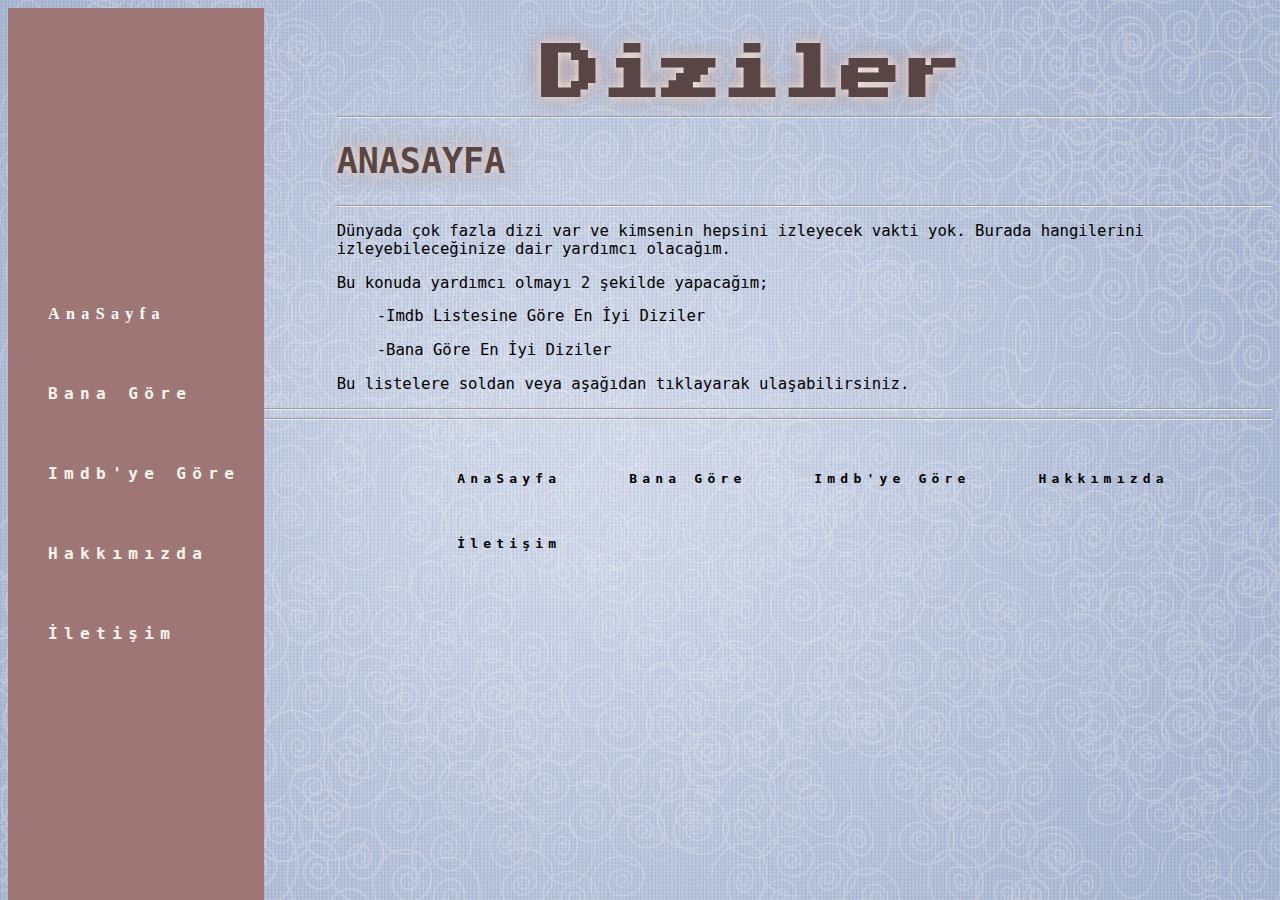
<file: index.html>
<!DOCTYPE html>
<html lang="tr">
<head>
    <meta charset="UTF-8">
    <meta http-equiv="X-UA-Compatible" content="IE=edge">
    <meta name="viewport" content="width=device-width, initial-scale=1.0">
    <title>Diziler</title>
    <link rel="preconnect" href="https://fonts.googleapis.com">
    <link rel="preconnect" href="https://fonts.gstatic.com" crossorigin>
    <link href="https://fonts.googleapis.com/css2?family=Press+Start+2P&display=swap" rel="stylesheet">
    <link rel="stylesheet" href="style.css">
    <link rel="stylesheet" href="https://cdnjs.cloudflare.com/ajax/libs/font-awesome/5.13.1/css/all.min.css">
</head>
<style>
    body {
      background-image: url('imgs/tekstury-tekstura-uzory-belyy.jpg');
      background-repeat: no-repeat;
      background-attachment: fixed;
      background-size: 100% 100%;
    }
    </style>
<body>
    
    <div class="sidebar">
        <div class="nav">
            <ul>
                <li class="active"><a href="#">AnaSayfa</a></li>
                <li><a href="banagore.html">Bana Göre</a></li>
                <li><a href="imdbgore.html">Imdb'ye Göre</a></li>
                <li><a href="hakkimizda.html">Hakkımızda</a></li>
                <li><a href="iletişim.html">İletişim</a></li>
            </ul>
        </div>
    </div>
    <section>
        <br><br><span class="baslik">Diziler</span> <br> 
        <hr>
        <h1>ANASAYFA</h1>
        <hr>
        <p>Dünyada çok fazla dizi var ve kimsenin hepsini izleyecek vakti yok. Burada hangilerini izleyebileceğinize dair yardımcı olacağım.</p>
        <p>Bu konuda yardımcı olmayı 2 şekilde yapacağım;</p>
        <ul style="color: black;">-Imdb Listesine Göre En İyi Diziler</ul>
        <ul style="color: black;">-Bana Göre En İyi Diziler</ul>
        <p>Bu listelere soldan veya aşağıdan tıklayarak ulaşabilirsiniz.</p>
 </section>
 <hr> <hr>

    <div class="alt">
        <ul>
            <li><a href="index.html">AnaSayfa</a></li>
            <li><a href="banagore.html">Bana Göre</a></li>
            <li><a href="imdbgore.html">Imdb'ye Göre</a></li>
            <li><a href="hakkimizda.html">Hakkımızda</a></li>
            <li><a href="iletişim.html">İletişim</a></li>
        </ul>
    </div>
 
    
</body>
</html>
</file>
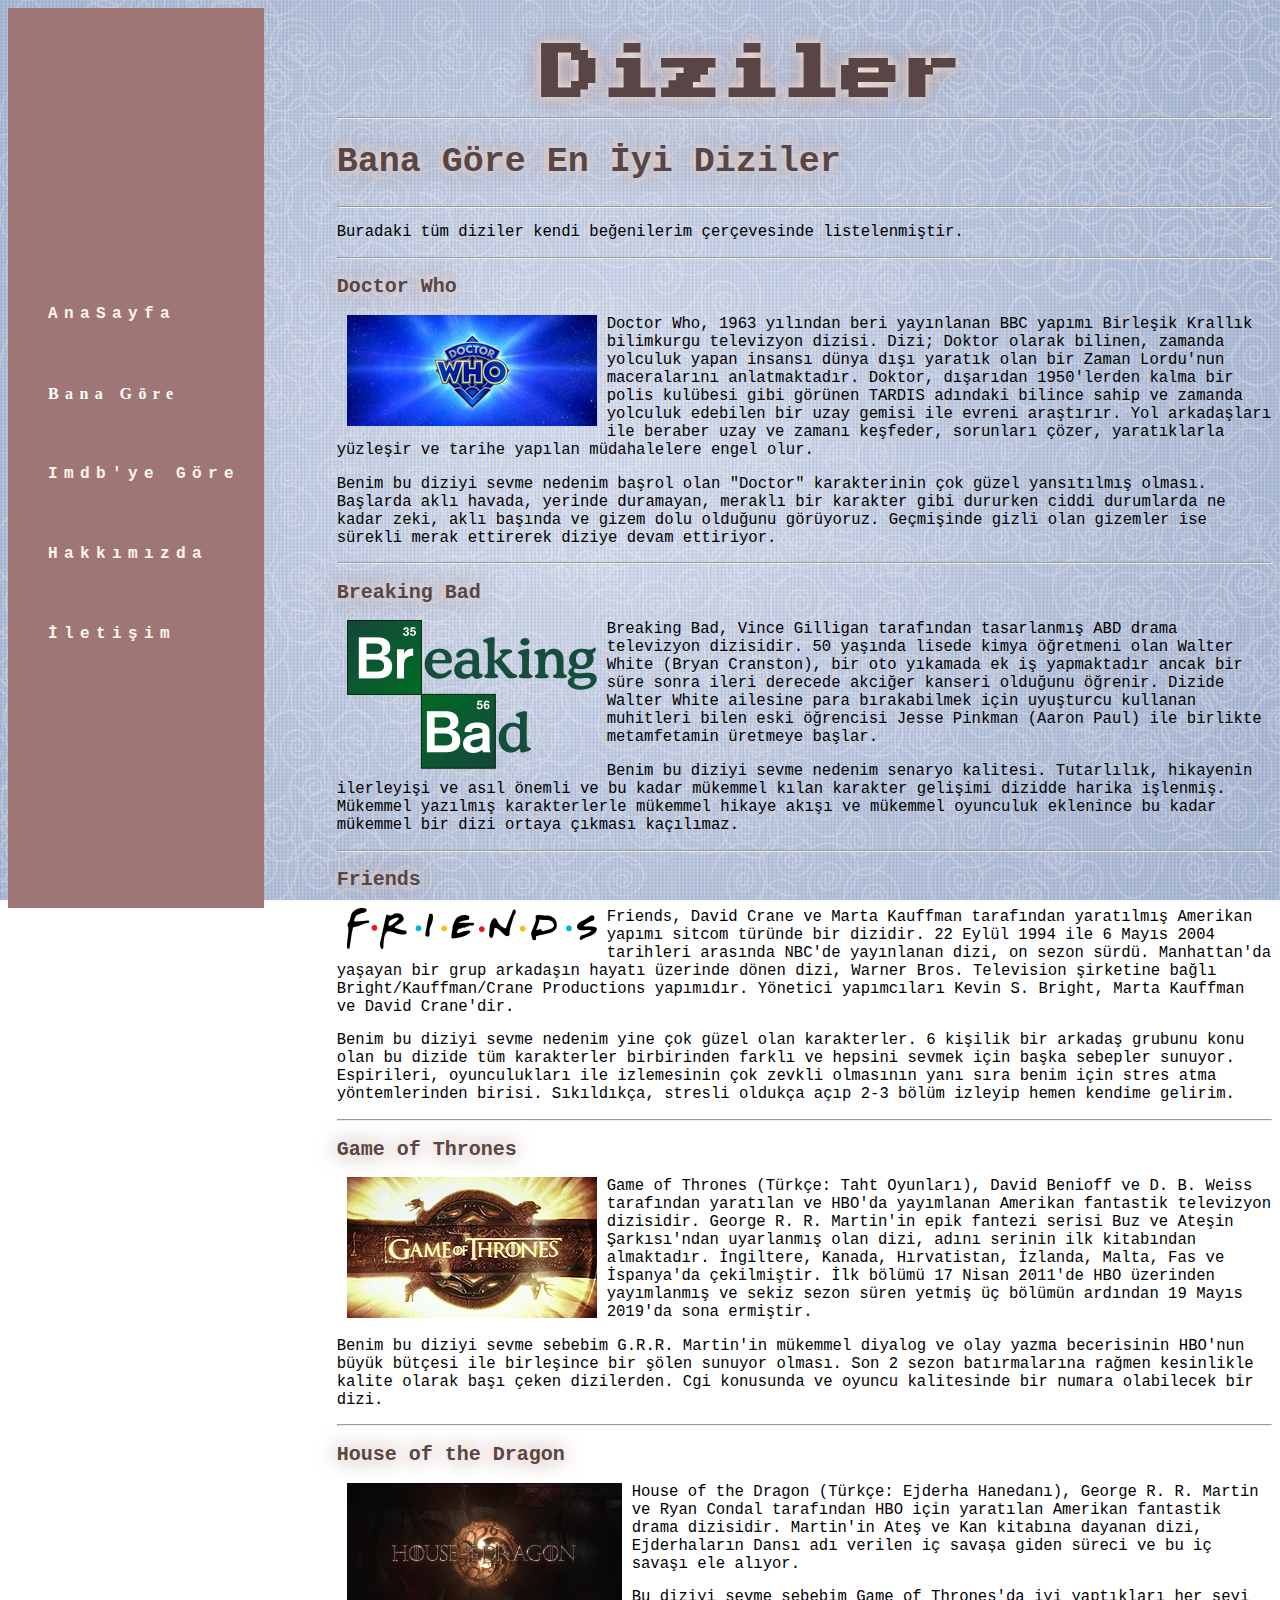
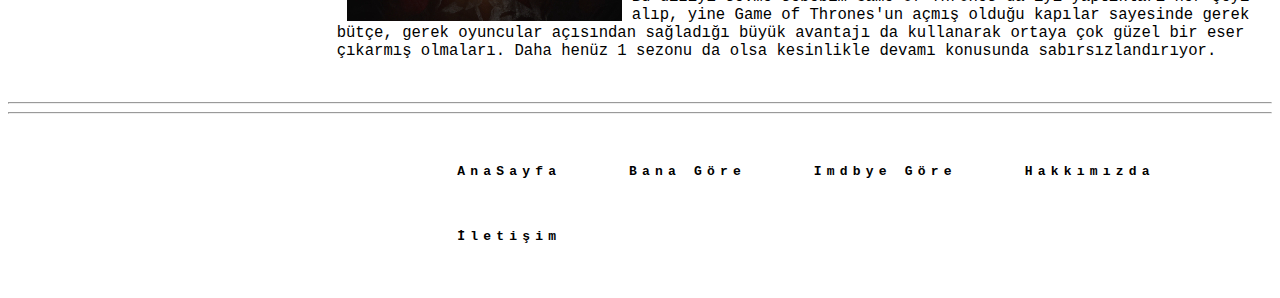
<file: banagore.html>
<!DOCTYPE html>
<html lang="tr">
<head>
    <meta charset="UTF-8">
    <meta http-equiv="X-UA-Compatible" content="IE=edge">
    <meta name="viewport" content="width=device-width, initial-scale=1.0">
    <title>Diziler</title>
    <link rel="preconnect" href="https://fonts.googleapis.com">
    <link rel="preconnect" href="https://fonts.gstatic.com" crossorigin>
    <link href="https://fonts.googleapis.com/css2?family=Press+Start+2P&display=swap" rel="stylesheet">
    <link rel="stylesheet" href="style.css">
    <link rel="stylesheet" href="https://cdnjs.cloudflare.com/ajax/libs/font-awesome/5.13.1/css/all.min.css">
</head>
<style>
    body {
      background-image: url('imgs/tekstury-tekstura-uzory-belyy.jpg');
      background-repeat: no-repeat;
      background-attachment: fixed;
      background-size: 100% 100%;
    }
    </style>
<body>
    
    <div class="sidebar">
        <div class="nav">
            <ul>
                <li><a href="index.html">AnaSayfa</a></li>
                <li class="active" ><a href="banagore.html">Bana Göre</a></li>
                <li ><a href="imdbgore.html">Imdb'ye Göre</a></li>
                <li><a href="hakkimizda.html">Hakkımızda</a></li>
                <li><a href="iletişim.html">İletişim</a></li>
            </ul>
        </div>
    </div>
    <section>
        <br><br><span class="baslik">Diziler</span> <br> 
        <hr>
    <h1>Bana Göre En İyi Diziler</h1>
    <hr>
    <p>Buradaki tüm diziler kendi beğenilerim çerçevesinde listelenmiştir.</p>
    <hr>
    <h2>Doctor Who</h2>
    <article class="yan-yazi">
        <img src="imgs/Doctorwho.png" alt="Doctor Who" class="sola-kaydir">
        <p>Doctor Who, 1963 yılından beri yayınlanan BBC yapımı Birleşik Krallık bilimkurgu televizyon dizisi. Dizi; Doktor olarak bilinen, zamanda yolculuk yapan insansı dünya dışı yaratık olan bir Zaman Lordu'nun maceralarını anlatmaktadır. Doktor, dışarıdan 1950'lerden kalma bir polis kulübesi gibi görünen TARDIS adındaki bilince sahip ve zamanda yolculuk edebilen bir uzay gemisi ile evreni araştırır. Yol arkadaşları ile beraber uzay ve zamanı keşfeder, sorunları çözer, yaratıklarla yüzleşir ve tarihe yapılan müdahalelere engel olur.</p>
        <p>Benim bu diziyi sevme nedenim başrol olan "Doctor" karakterinin çok güzel yansıtılmış olması. Başlarda aklı havada, yerinde duramayan, meraklı bir karakter gibi dururken ciddi durumlarda ne kadar zeki, aklı başında ve gizem dolu olduğunu görüyoruz. Geçmişinde gizli olan gizemler ise sürekli merak ettirerek diziye devam ettiriyor.</p>
        <hr>
    </article>
    <h2>Breaking Bad</h2>
    <article class="yan-yazi">
        <img src="imgs/Breaking_Bad_logo.svg.png" alt="Breaking Bad" class="sola-kaydir">
        <p>Breaking Bad, Vince Gilligan tarafından tasarlanmış ABD drama televizyon dizisidir. 50 yaşında lisede kimya öğretmeni olan Walter White (Bryan Cranston), bir oto yıkamada ek iş yapmaktadır ancak bir süre sonra ileri derecede akciğer kanseri olduğunu öğrenir. Dizide Walter White ailesine para bırakabilmek için uyuşturcu kullanan muhitleri bilen eski öğrencisi Jesse Pinkman (Aaron Paul) ile birlikte metamfetamin üretmeye başlar.</p>
        <p>Benim bu diziyi sevme nedenim senaryo kalitesi. Tutarlılık, hikayenin ilerleyişi ve asıl önemli ve bu kadar mükemmel kılan karakter gelişimi dizidde harika işlenmiş. Mükemmel yazılmış karakterlerle mükemmel hikaye akışı ve mükemmel oyunculuk eklenince bu kadar mükemmel bir dizi ortaya çıkması kaçılımaz.</p>
    </article>
    <hr>
    <h2>Friends</h2>
    <article class="yan-yazi">
        <img src="imgs/Friends_logo.svg.png" alt="Friends" class="sola-kaydir">
        <p>Friends, David Crane ve Marta Kauffman tarafından yaratılmış Amerikan yapımı sitcom türünde bir dizidir. 22 Eylül 1994 ile 6 Mayıs 2004 tarihleri arasında NBC'de yayınlanan dizi, on sezon sürdü. Manhattan'da yaşayan bir grup arkadaşın hayatı üzerinde dönen dizi, Warner Bros. Television şirketine bağlı Bright/Kauffman/Crane Productions yapımıdır. Yönetici yapımcıları Kevin S. Bright, Marta Kauffman ve David Crane'dir.</p>
        <p>Benim bu diziyi sevme nedenim yine çok güzel olan karakterler. 6 kişilik bir arkadaş grubunu konu olan bu dizide tüm karakterler birbirinden farklı ve hepsini sevmek için başka sebepler sunuyor. Espirileri, oyunculukları ile izlemesinin çok zevkli olmasının yanı sıra benim için stres atma yöntemlerinden birisi. Sıkıldıkça, stresli oldukça açıp 2-3 bölüm izleyip hemen kendime gelirim.</p>
    </article>
    <hr>
    <h2>Game of Thrones</h2>
    <article class="yan-yazi">
        <img src="imgs/Game_of_Thrones_title_card.jpg" alt="Game of Thrones" class="sola-kaydir">
        <p>Game of Thrones (Türkçe: Taht Oyunları), David Benioff ve D. B. Weiss tarafından yaratılan ve HBO'da yayımlanan Amerikan fantastik televizyon dizisidir. George R. R. Martin'in epik fantezi serisi Buz ve Ateşin Şarkısı'ndan uyarlanmış olan dizi, adını serinin ilk kitabından almaktadır. İngiltere, Kanada, Hırvatistan, İzlanda, Malta, Fas ve İspanya'da çekilmiştir. İlk bölümü 17 Nisan 2011'de HBO üzerinden yayımlanmış ve sekiz sezon süren yetmiş üç bölümün ardından 19 Mayıs 2019'da sona ermiştir.</p>
        <p>Benim bu diziyi sevme sebebim G.R.R. Martin'in mükemmel diyalog ve olay yazma becerisinin HBO'nun büyük bütçesi ile birleşince bir şölen sunuyor olması. Son 2 sezon batırmalarına rağmen kesinlikle kalite olarak başı çeken dizilerden. Cgi konusunda ve oyuncu kalitesinde bir numara olabilecek bir dizi. </p>
    </article>
    <hr>
    <h2>House of the Dragon</h2>
    <article class="yan-yazi">
        <img src="imgs/House_of_the_Dragon_logo.jpg" alt="House of the Dragon" class="sola-kaydir">
        <p>House of the Dragon (Türkçe: Ejderha Hanedanı), George R. R. Martin ve Ryan Condal tarafından HBO için yaratılan Amerikan fantastik drama dizisidir. Martin'in Ateş ve Kan kitabına dayanan dizi, Ejderhaların Dansı adı verilen iç savașa giden süreci ve bu iç savaşı ele alıyor.</p>
        <p>Bu diziyi sevme sebebim Game of Thrones'da iyi yaptıkları her şeyi alıp, yine Game of Thrones'un açmış olduğu kapılar sayesinde gerek bütçe, gerek oyuncular açısından sağladığı büyük avantajı da kullanarak ortaya çok güzel bir eser çıkarmış olmaları. Daha henüz 1 sezonu da olsa kesinlikle devamı konusunda sabırsızlandırıyor.</p>
    </article>

   </section>

 <br> <hr> <hr>
    <div class="alt">
        <ul>
            <li><a href="index.html">AnaSayfa</a></li>
            <li><a href="banagore.html">Bana Göre</a></li>
            <li><a href="imdbgore.html">Imdbye Göre</a></li>
            <li class="active"><a href="hakkimizda.html">Hakkımızda</a></li>
            <li><a href="iletişim.html">İletişim</a></li>
        </ul>
    </div>
 
    
</body>
</html>
</file>
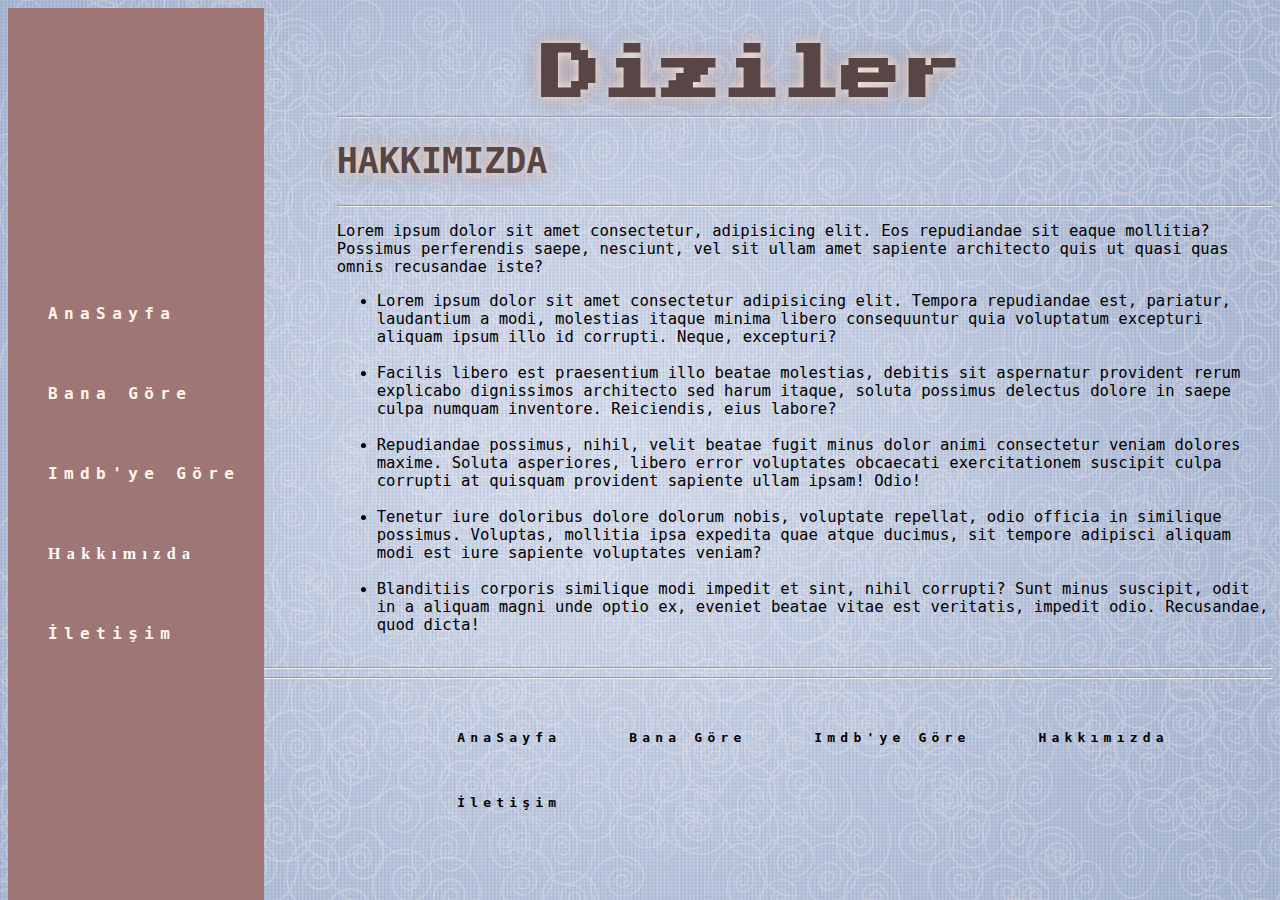
<file: hakkimizda.html>
<!DOCTYPE html>
<html lang="tr">
<head>
    <meta charset="UTF-8">
    <meta http-equiv="X-UA-Compatible" content="IE=edge">
    <meta name="viewport" content="width=device-width, initial-scale=1.0">
    <title>Diziler</title>
    <link rel="preconnect" href="https://fonts.googleapis.com">
    <link rel="preconnect" href="https://fonts.gstatic.com" crossorigin>
    <link href="https://fonts.googleapis.com/css2?family=Press+Start+2P&display=swap" rel="stylesheet">
    <link rel="stylesheet" href="style.css">
    <link rel="stylesheet" href="https://cdnjs.cloudflare.com/ajax/libs/font-awesome/5.13.1/css/all.min.css">
</head>
<style>
    body {
      background-image: url('imgs/tekstury-tekstura-uzory-belyy.jpg');
      background-repeat: no-repeat;
      background-attachment: fixed;
      background-size: 100% 100%;
    }
    </style>
<body>
    
    <div class="sidebar">
        <div class="nav">
            <ul>
                <li><a href="index.html">AnaSayfa</a></li>
                <li><a href="banagore.html">Bana Göre</a></li>
                <li><a href="imdbgore.html">Imdb'ye Göre</a></li>
                <li class="active"><a href="hakkimizda.html">Hakkımızda</a></li>
                <li><a href="iletişim.html">İletişim</a></li>
            </ul>
        </div>
    </div>
    <section>
        <br><br><span class="baslik">Diziler</span> <br>
        <hr>
    <h1>HAKKIMIZDA</h1>
    <hr>
    <p>
       Lorem ipsum dolor sit amet consectetur, adipisicing elit. Eos repudiandae sit eaque mollitia? Possimus perferendis saepe, nesciunt, vel sit ullam amet sapiente architecto quis ut quasi quas omnis recusandae iste?<ul>
           <li style="color: black">Lorem ipsum dolor sit amet consectetur adipisicing elit. Tempora repudiandae est, pariatur, laudantium a modi, molestias itaque minima libero consequuntur quia voluptatum excepturi aliquam ipsum illo id corrupti. Neque, excepturi?</li> <br>
           <li style="color: black">Facilis libero est praesentium illo beatae molestias, debitis sit aspernatur provident rerum explicabo dignissimos architecto sed harum itaque, soluta possimus delectus dolore in saepe culpa numquam inventore. Reiciendis, eius labore?</li> <br>
           <li style="color: black">Repudiandae possimus, nihil, velit beatae fugit minus dolor animi consectetur veniam dolores maxime. Soluta asperiores, libero error voluptates obcaecati exercitationem suscipit culpa corrupti at quisquam provident sapiente ullam ipsam! Odio!</li> <br>
           <li style="color: black">Tenetur iure doloribus dolore dolorum nobis, voluptate repellat, odio officia in similique possimus. Voluptas, mollitia ipsa expedita quae atque ducimus, sit tempore adipisci aliquam modi est iure sapiente voluptates veniam?</li> <br>
           <li style="color: black">Blanditiis corporis similique modi impedit et sint, nihil corrupti? Sunt minus suscipit, odit in a aliquam magni unde optio ex, eveniet beatae vitae est veritatis, impedit odio. Recusandae, quod dicta!</li> <br>
       </ul>
   </p>
   </section>
 <hr> <hr>
    <div class="alt">
        <ul>
            <li><a href="index.html">AnaSayfa</a></li>
            <li><a href="banagore.html">Bana Göre</a></li>
            <li><a href="imdbgore.html">Imdb'ye Göre</a></li>
            <li class="active"><a href="hakkimizda.html">Hakkımızda</a></li>
            <li><a href="iletişim.html">İletişim</a></li>
        </ul>
    </div>
 
    
</body>
</html>
</file>
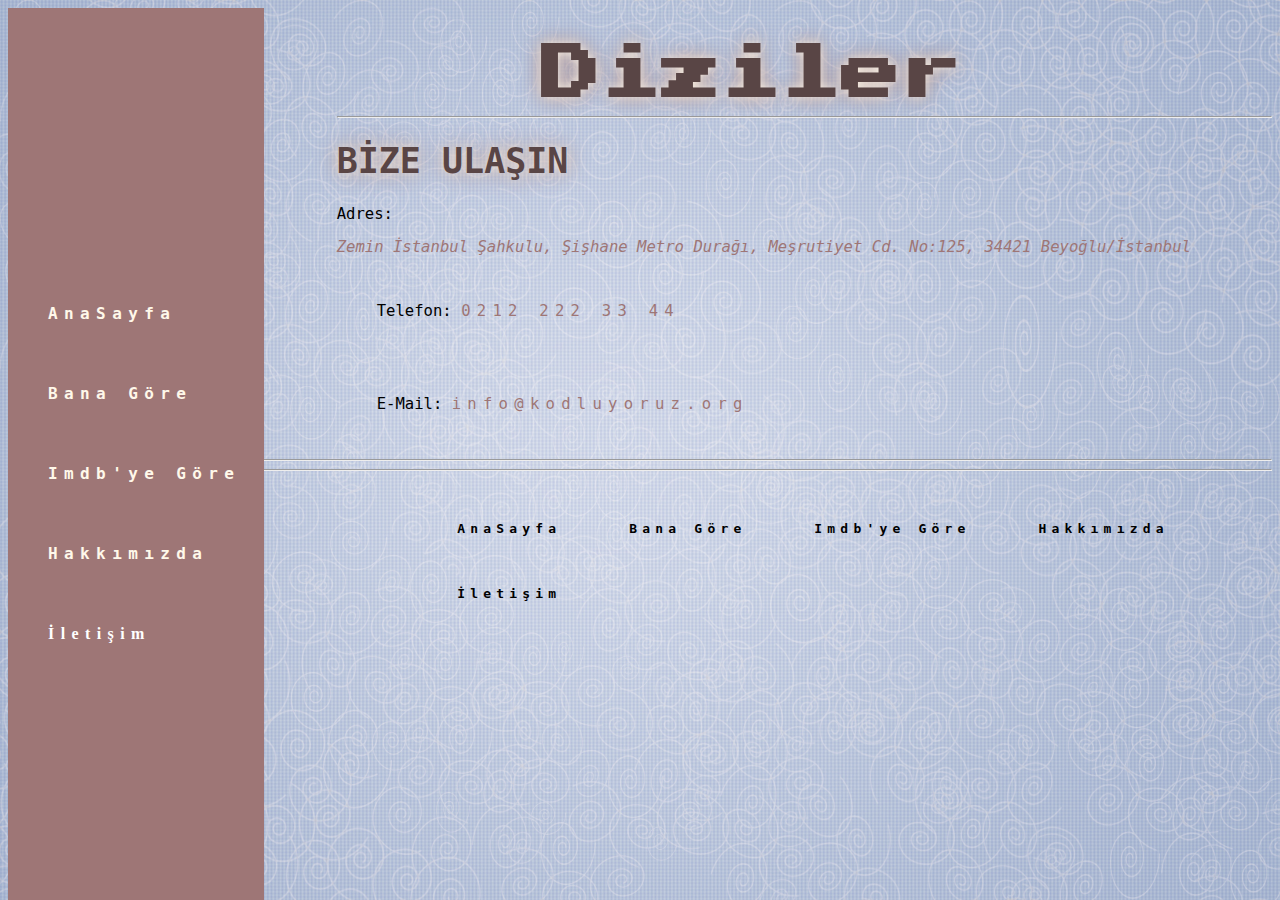
<file: iletişim.html>
<!DOCTYPE html>
<html lang="tr">
<head>
    <meta charset="UTF-8">
    <meta http-equiv="X-UA-Compatible" content="IE=edge">
    <meta name="viewport" content="width=device-width, initial-scale=1.0">
    <title>Diziler</title>
    <link rel="preconnect" href="https://fonts.googleapis.com">
    <link rel="preconnect" href="https://fonts.gstatic.com" crossorigin>
    <link href="https://fonts.googleapis.com/css2?family=Press+Start+2P&display=swap" rel="stylesheet">
    <link rel="stylesheet" href="style.css">
    <link rel="stylesheet" href="https://cdnjs.cloudflare.com/ajax/libs/font-awesome/5.13.1/css/all.min.css">
</head>
<style>
    body {
      background-image: url('imgs/tekstury-tekstura-uzory-belyy.jpg');
      background-repeat: no-repeat;
      background-attachment: fixed;
      background-size: 100% 100%;
    }
    </style>
<body>
    
    <div class="sidebar">
        <div class="nav">
            <ul>
                <li><a href="index.html">AnaSayfa</a></li>
                <li><a href="banagore.html">Bana Göre</a></li>
                <li><a href="imdbgore.html">Imdb'ye Göre</a></li>
                <li><a href="hakkimizda.html">Hakkımızda</a></li>
                <li class="active"><a href="iletişim.html">İletişim</a></li>
            </ul>
        </div>
    </div>
    <section>
        <br><br><span class="baslik">Diziler</span> <br>
        <hr>
    <h1>BİZE ULAŞIN</h1>
        <p>
            Adres:
        </p>
        <address style="color: #9e7676;">
            Zemin İstanbul
            Şahkulu, Şişhane Metro Durağı, Meşrutiyet Cd. No:125, 34421 Beyoğlu/İstanbul
        </address>
        <ul>
            <p>
                Telefon:
                <a style="color: #9e7676;" href="tel:02122223344">0212 222 33 44</a>
            </p>
            <p>
                E-Mail:
                <a style="color: #9e7676; text-transform: lowercase; " href="mailto:info@kodluyoruz.org">info@kodluyoruz.org</a>
            </p>
        </ul>
   </p>
   </section>
 <hr> <hr>
    <div class="alt">
        <ul>
            <li><a href="index.html">AnaSayfa</a></li>
            <li><a href="banagore.html">Bana Göre</a></li>
            <li><a href="imdbgore.html">Imdb'ye Göre</a></li>
            <li class="active"><a href="hakkimizda.html">Hakkımızda</a></li>
            <li><a href="iletişim.html">İletişim</a></li>
        </ul>
    </div>
 
    
</body>
</html>
</file>
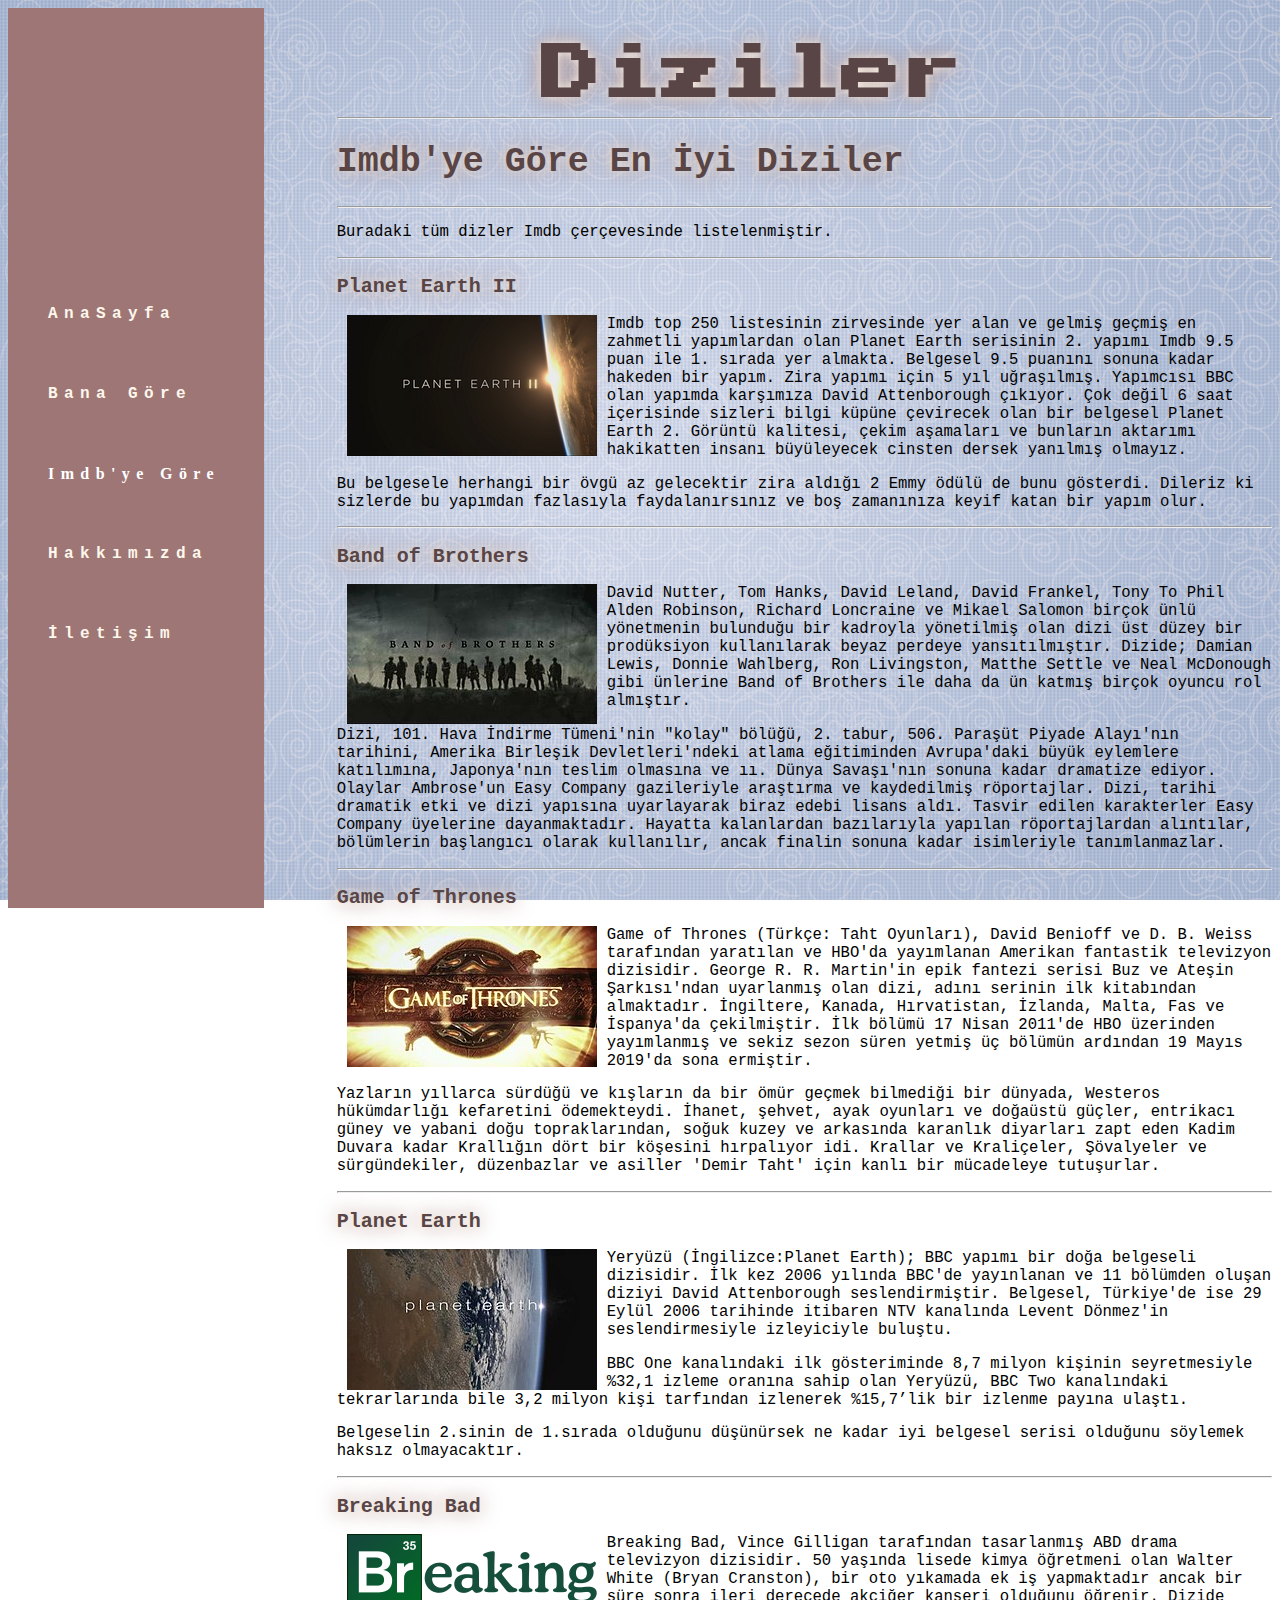
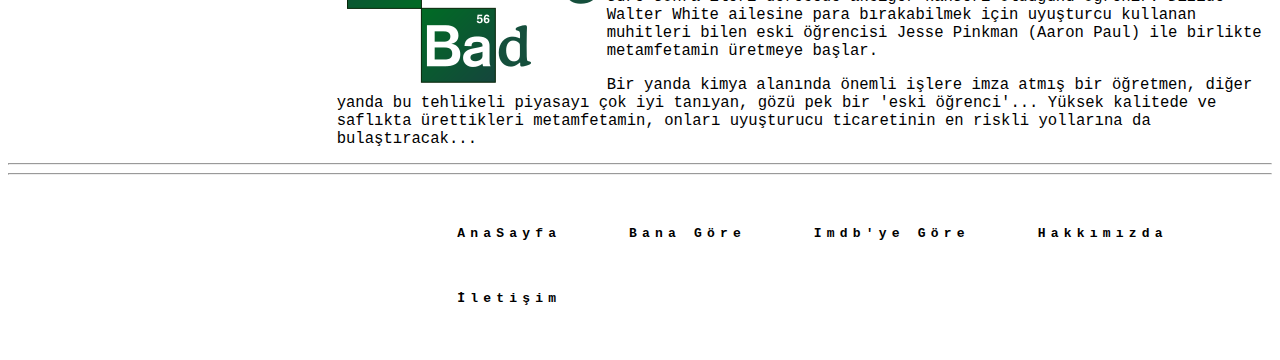
<file: imdbgore.html>
<!DOCTYPE html>
<html lang="tr">
<head>
    <meta charset="UTF-8">
    <meta http-equiv="X-UA-Compatible" content="IE=edge">
    <meta name="viewport" content="width=device-width, initial-scale=1.0">
    <title>Diziler</title>
    <link rel="preconnect" href="https://fonts.googleapis.com">
    <link rel="preconnect" href="https://fonts.gstatic.com" crossorigin>
    <link href="https://fonts.googleapis.com/css2?family=Press+Start+2P&display=swap" rel="stylesheet">
    <link rel="stylesheet" href="style.css">
    <link rel="stylesheet" href="https://cdnjs.cloudflare.com/ajax/libs/font-awesome/5.13.1/css/all.min.css">
</head>
<style>
    body {
      background-image: url('imgs/tekstury-tekstura-uzory-belyy.jpg');
      background-repeat: no-repeat;
      background-attachment: fixed;
      background-size: 100% 100%;
    }
    </style>
<body>
    
    <div class="sidebar">
        <div class="nav">
            <ul>
                <li><a href="index.html">AnaSayfa</a></li>
                <li><a href="banagore.html">Bana Göre</a></li>
                <li class="active"><a href="imdbgore.html">Imdb'ye Göre</a></li>
                <li><a href="hakkimizda.html">Hakkımızda</a></li>
                <li><a href="iletişim.html">İletişim</a></li>
            </ul>
        </div>
    </div>
    <section>
        <br><br><span class="baslik">Diziler</span> <br>
        <hr>
    <h1>Imdb'ye Göre En İyi Diziler</h1>
    <hr><p>Buradaki tüm dizler Imdb çerçevesinde listelenmiştir. </p><hr>

    <h2>Planet Earth II</h2>
    <article class="yan-yazi">
        <img src="imgs/Planet_Earth_II.png" alt="Planet Earth II" class="sola-kaydir">
        <p>Imdb top 250 listesinin zirvesinde yer alan ve gelmiş geçmiş en zahmetli yapımlardan olan Planet Earth serisinin 2. yapımı Imdb 9.5 puan ile 1. sırada yer almakta. Belgesel 9.5 puanını sonuna kadar hakeden bir yapım. Zira yapımı için 5 yıl uğraşılmış. Yapımcısı BBC olan yapımda karşımıza David Attenborough çıkıyor. Çok değil 6 saat içerisinde sizleri bilgi küpüne çevirecek olan bir belgesel Planet Earth 2. Görüntü kalitesi, çekim aşamaları ve bunların aktarımı hakikatten insanı büyüleyecek cinsten dersek yanılmış olmayız.</p>
        <p>Bu belgesele herhangi bir övgü az gelecektir zira aldığı 2 Emmy ödülü de bunu gösterdi. Dileriz ki sizlerde bu yapımdan fazlasıyla faydalanırsınız ve boş zamanınıza keyif katan bir yapım olur.</p>
    </article>
    <hr>
    <h2>Band of Brothers</h2>
    <article class="yan-yazi">
        <img src="imgs/BandofBrothersIntertitle.jpg" alt="Band of Brothers" class="sola-kaydir">
        <p>David Nutter, Tom Hanks, David Leland, David Frankel, Tony To Phil Alden Robinson, Richard Loncraine ve Mikael Salomon birçok ünlü yönetmenin bulunduğu bir kadroyla yönetilmiş olan dizi üst düzey bir prodüksiyon kullanılarak beyaz perdeye yansıtılmıştır. Dizide; Damian Lewis, Donnie Wahlberg, Ron Livingston, Matthe Settle ve Neal McDonough gibi ünlerine Band of Brothers ile daha da ün katmış birçok oyuncu rol almıştır.</p>
        <p>Dizi, 101. Hava İndirme Tümeni'nin "kolay" bölüğü, 2. tabur, 506. Paraşüt Piyade Alayı'nın tarihini, Amerika Birleşik Devletleri'ndeki atlama eğitiminden Avrupa'daki büyük eylemlere katılımına, Japonya'nın teslim olmasına ve ıı. Dünya Savaşı'nın sonuna kadar dramatize ediyor. Olaylar Ambrose'un Easy Company gazileriyle araştırma ve kaydedilmiş röportajlar. Dizi, tarihi dramatik etki ve dizi yapısına uyarlayarak biraz edebi lisans aldı. Tasvir edilen karakterler Easy Company üyelerine dayanmaktadır. Hayatta kalanlardan bazılarıyla yapılan röportajlardan alıntılar, bölümlerin başlangıcı olarak kullanılır, ancak finalin sonuna kadar isimleriyle tanımlanmazlar.</p>
    </article>
    <hr>
    <h2>Game of Thrones</h2>
    <article class="yan-yazi">
        <img src="imgs/Game_of_Thrones_title_card.jpg" alt="Game of Thrones" class="sola-kaydir">
        <p>Game of Thrones (Türkçe: Taht Oyunları), David Benioff ve D. B. Weiss tarafından yaratılan ve HBO'da yayımlanan Amerikan fantastik televizyon dizisidir. George R. R. Martin'in epik fantezi serisi Buz ve Ateşin Şarkısı'ndan uyarlanmış olan dizi, adını serinin ilk kitabından almaktadır. İngiltere, Kanada, Hırvatistan, İzlanda, Malta, Fas ve İspanya'da çekilmiştir. İlk bölümü 17 Nisan 2011'de HBO üzerinden yayımlanmış ve sekiz sezon süren yetmiş üç bölümün ardından 19 Mayıs 2019'da sona ermiştir.</p></p>
        <p>Yazların yıllarca sürdüğü ve kışların da bir ömür geçmek bilmediği bir dünyada, Westeros hükümdarlığı kefaretini ödemekteydi. İhanet, şehvet, ayak oyunları ve doğaüstü güçler, entrikacı güney ve yabani doğu topraklarından, soğuk kuzey ve arkasında karanlık diyarları zapt eden Kadim Duvara kadar Krallığın dört bir köşesini hırpalıyor idi. Krallar ve Kraliçeler, Şövalyeler ve sürgündekiler, düzenbazlar ve asiller 'Demir Taht' için kanlı bir mücadeleye tutuşurlar.</p>
    </article>
    <hr>
    <h2>Planet Earth</h2>
    <article class="yan-yazi">
        <img src="imgs/BBC_PE_title.jpg" alt="Planet Earth I" class="sola-kaydir">
        <p>Yeryüzü (İngilizce:Planet Earth); BBC yapımı bir doğa belgeseli dizisidir. İlk kez 2006 yılında BBC'de yayınlanan ve 11 bölümden oluşan diziyi David Attenborough seslendirmiştir. Belgesel, Türkiye'de ise 29 Eylül 2006 tarihinde itibaren NTV kanalında Levent Dönmez'in seslendirmesiyle izleyiciyle buluştu.</p>
        <p>BBC One kanalındaki ilk gösteriminde 8,7 milyon kişinin seyretmesiyle %32,1 izleme oranına sahip olan Yeryüzü, BBC Two kanalındaki tekrarlarında bile 3,2 milyon kişi tarfından izlenerek %15,7’lik bir izlenme payına ulaştı.</p>
        <p>Belgeselin 2.sinin de 1.sırada olduğunu düşünürsek ne kadar iyi belgesel serisi olduğunu söylemek haksız olmayacaktır.</p>
    </article>
    <hr>
    <h2>Breaking Bad</h2>
    <article class="yan-yazi">
        <img src="imgs/Breaking_Bad_logo.svg.png" alt="Breaking Bad" class="sola-kaydir">
        <p>Breaking Bad, Vince Gilligan tarafından tasarlanmış ABD drama televizyon dizisidir. 50 yaşında lisede kimya öğretmeni olan Walter White (Bryan Cranston), bir oto yıkamada ek iş yapmaktadır ancak bir süre sonra ileri derecede akciğer kanseri olduğunu öğrenir. Dizide Walter White ailesine para bırakabilmek için uyuşturcu kullanan muhitleri bilen eski öğrencisi Jesse Pinkman (Aaron Paul) ile birlikte metamfetamin üretmeye başlar.</p>
        <p>Bir yanda kimya alanında önemli işlere imza atmış bir öğretmen, diğer yanda bu tehlikeli piyasayı çok iyi tanıyan, gözü pek bir 'eski öğrenci'... Yüksek kalitede ve saflıkta ürettikleri metamfetamin, onları uyuşturucu ticaretinin en riskli yollarına da bulaştıracak...</p>
    </article>
   </section>
 <hr> <hr>
    <div class="alt">
        <ul>
            <li><a href="index.html">AnaSayfa</a></li>
            <li><a href="banagore.html">Bana Göre</a></li>
            <li><a href="imdbgore.html">Imdb'ye Göre</a></li>
            <li class="active"><a href="hakkimizda.html">Hakkımızda</a></li>
            <li><a href="iletişim.html">İletişim</a></li>
        </ul>
    </div>
 
    
</body>
</html>
</file>
<file: style.css>
.sidebar {
    position:fixed;
    width: 20%;
    height:100%    ;
    font-size: 16px;
    background: #9e7676;
    min-height: 100vh;
  }

  p {
    color: black;
  }
  h2 {
    text-shadow:0 0 12px #FFF8EA, 0 0 20px #9e7676;
    color:  #594545;;
    font-size: 20px;
    text-align: left;
    font-weight: bold;
    font-family: monospace;
  }

  .yan-yazi {
    margin: auto;
  }
  .sola-kaydir {
    float: left;
    padding: 0 10px 0;
  }

  .nav {
    position: relative;
    margin: 50 10%;
    text-align: left;
    top: 50%;
    transform: translateY(-50%);
    font-weight: bold;
  }
  .nav ul {
    list-style: none;
    font-family: monospace;
    transition: 1.5s;
  }
  .nav ul a{
    transition: 0.8s;
    color: #FFF8EA;
    font-family:monospace;
  }
  .nav ul .active a{
    color: white;
    font-family:cursive;
  }
  .nav ul a:hover{
    color: rgb(89, 69, 69);
  }
  a {
    line-height: 5em;
    text-decoration: none;
    letter-spacing: 0.4em;
    color: white
  }
  .active a {
    color: white;
  }
  section {
   color: white;
   margin-left: 26%;
   font-family: monospace;
   font-size: larger;
   
} 
section p{
  transition: 1.5s;
}
section p:hover{
  color: #594545;
}
section .baslik {
  text-shadow: 0 0 12px #FFF8EA, 0 0 20px #9e7676;
    color: #594545;
    font-size: 60px;
    padding-top: 50%;
    font-weight: bold;
    font-family:'Press Start 2P', cursive;
    margin-left: 22% 
}
section span:hover{
  color: aliceblue;
  transition: 0.7s;
}

.clear{ clear: both;}

.sidebar div img{
  height: 0px;
  margin-left:0%;
  
}

.alt ul{
  font-size: medium;
  margin-left: 30%;
  margin-top: 2%;
  margin-bottom: 2%;
  font-weight: bold;
  font-family: monospace;
}
.alt li{
  color: #ffffff;
  display: inline;
  margin: 30px;
  position: relative;
}
.alt ul a {
  color:black;
  font-family: monospace;
  transition: 0.8s;
}
.alt ul a:hover{
  color: #594545;
}

section h1{
  text-shadow: 0 0 12px #FFF8EA, 0 0 20px #9e7676;
  color: #594545;
  font-size: 35px;
  text-align: left;
  font-weight: bold;
  font-family: monospace;
}
</file>
